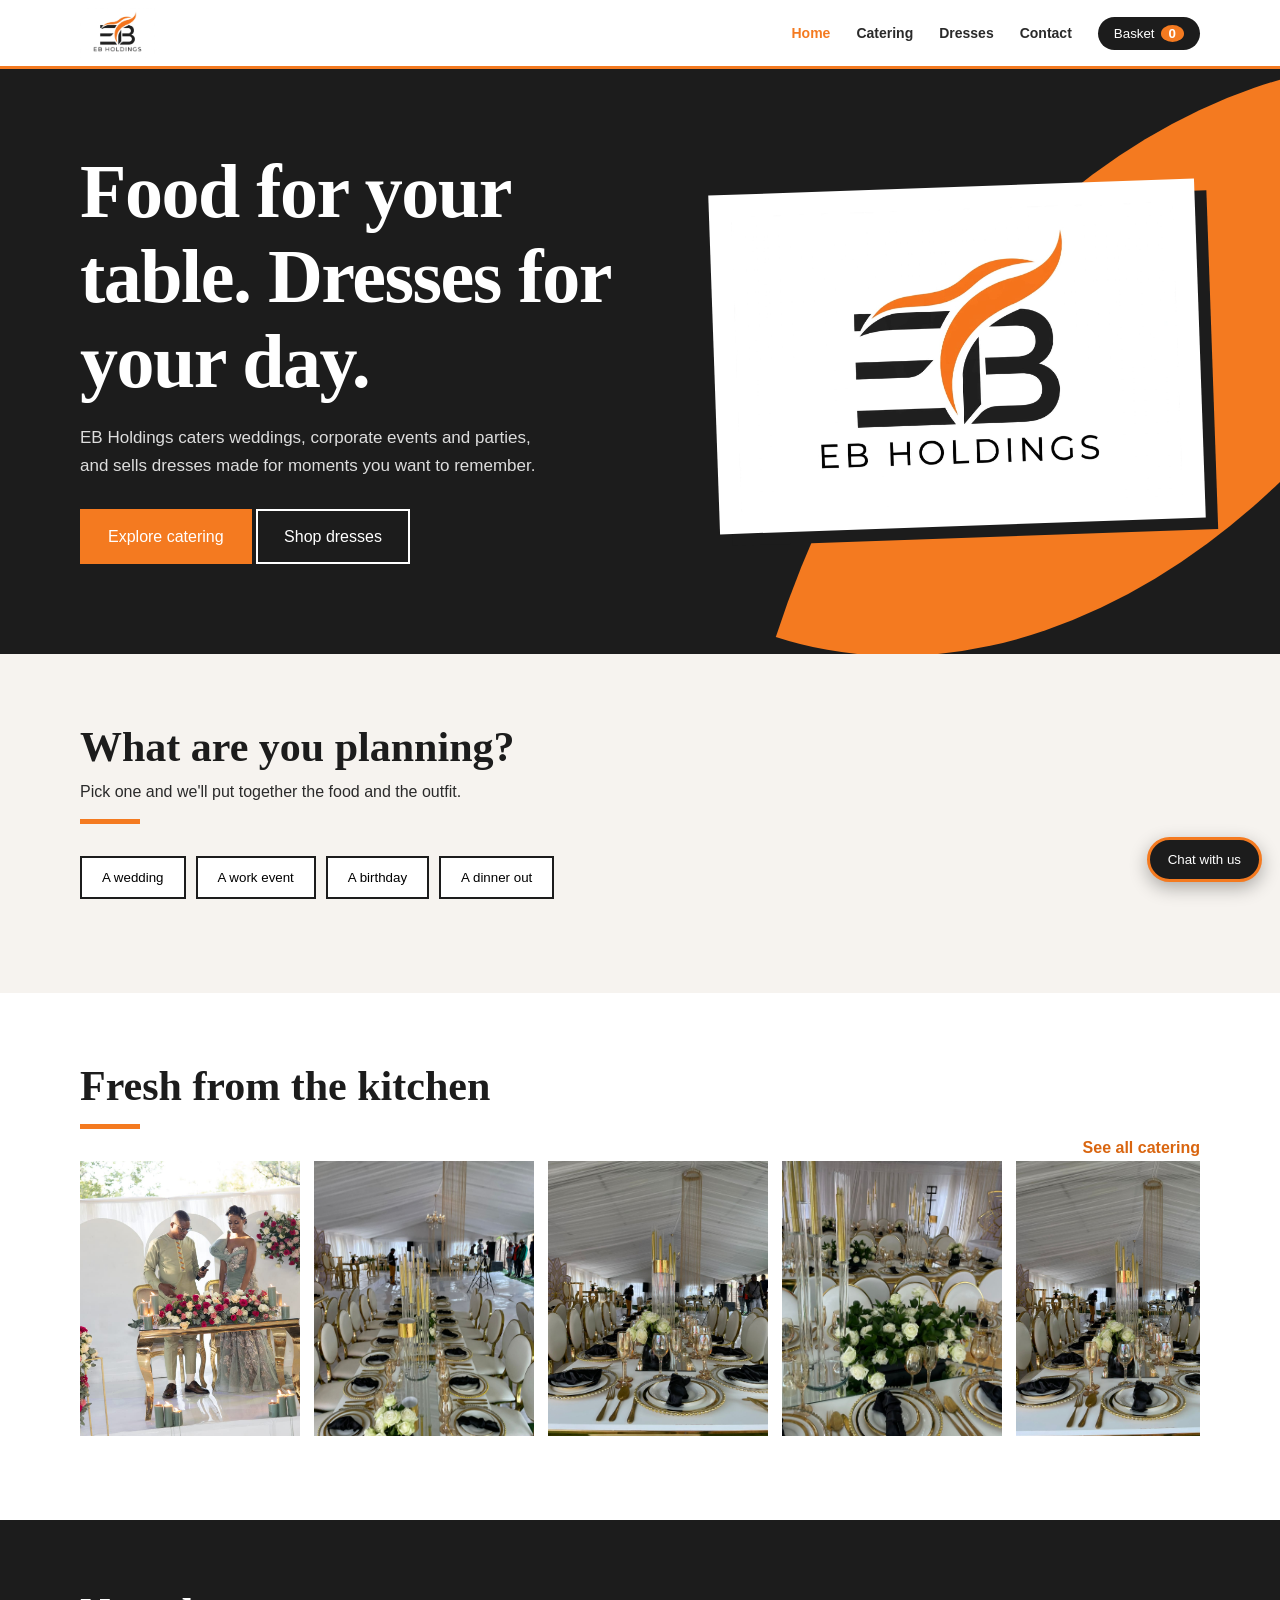
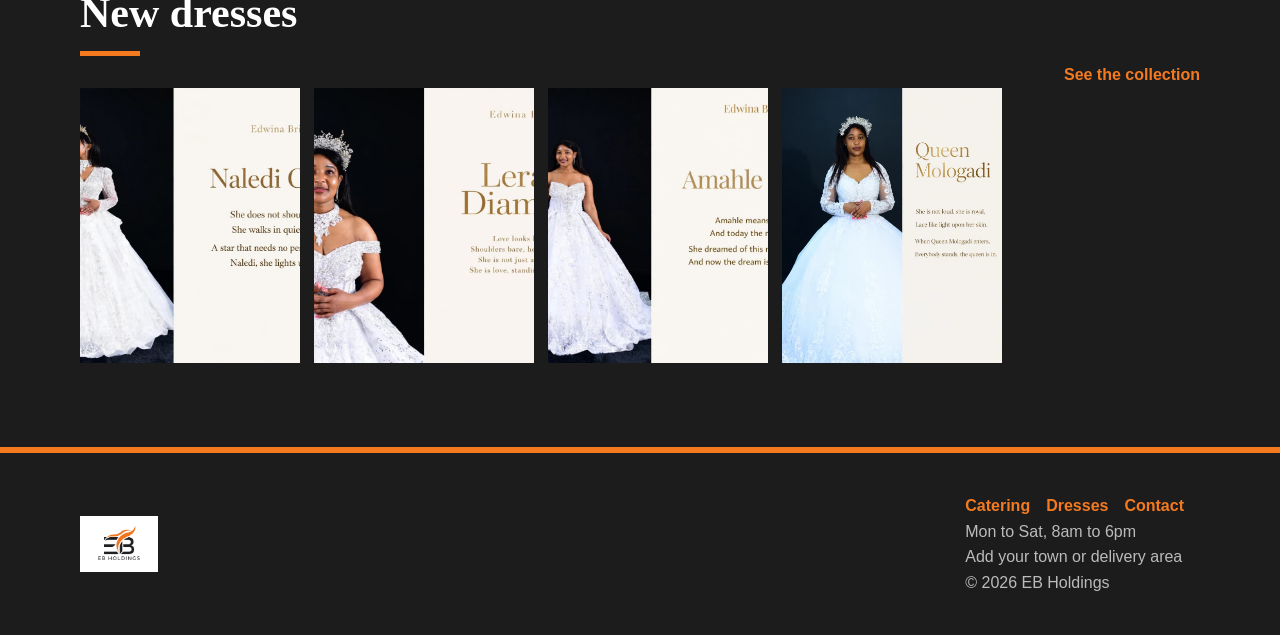
<file: index.html>
<!DOCTYPE html><html lang="en"><head><meta charset="utf-8"><meta name="viewport" content="width=device-width,initial-scale=1"><title>Catering & Dresses | EB Holdings</title><link rel="stylesheet" href="style.css"></head><body data-page="index"><div class="ld" id="ld"><div class="pl"></div><div class="pr"></div><div class="mid" id="mid"><svg class="fl" viewBox="0 0 100 120"><path d="M8 104C28 44 68 52 96 6 86 56 60 78 36 114 42 84 26 74 8 104Z"/></svg><b>EB</b><p id="ldt">Loading</p><div class="bar"><i id="ldb"></i></div><em id="ldp">0%</em><small>Tap anywhere for sparks</small></div></div><noscript><style>.ld{display:none}</style></noscript>
<header class="hero"><div class="wrap"><div><h1>Food for your table. Dresses for your day.</h1><p>EB Holdings caters weddings, corporate events and parties, and sells dresses made for moments you want to remember.</p><a class="btn" href="catering.html">Explore catering</a> <a class="btn g" href="dresses.html">Shop dresses</a></div><div class="logocard"><img src="images/logo.jpg" alt="EB Holdings"></div></div></header>
<section class="quiz"><div class="wrap"><div class="head"><h2>What are you planning?</h2><p>Pick one and we'll put together the food and the outfit.</p></div><div class="opts" id="opts"></div><div class="res" id="res"></div><div id="quiz"></div></div></section>
<section><div class="wrap"><div class="rh"><div class="head"><h2>Fresh from the kitchen</h2></div><a href="catering.html">See all catering</a></div><div class="rail" id="rc"></div></div></section>
<section class="dark"><div class="wrap"><div class="rh"><div class="head"><h2>New dresses</h2></div><a href="dresses.html" style="color:var(--o)">See the collection</a></div><div class="rail" id="rd"></div></div></section>
<script src="config.js"></script><script src="app.js"></script></body></html>
</file>
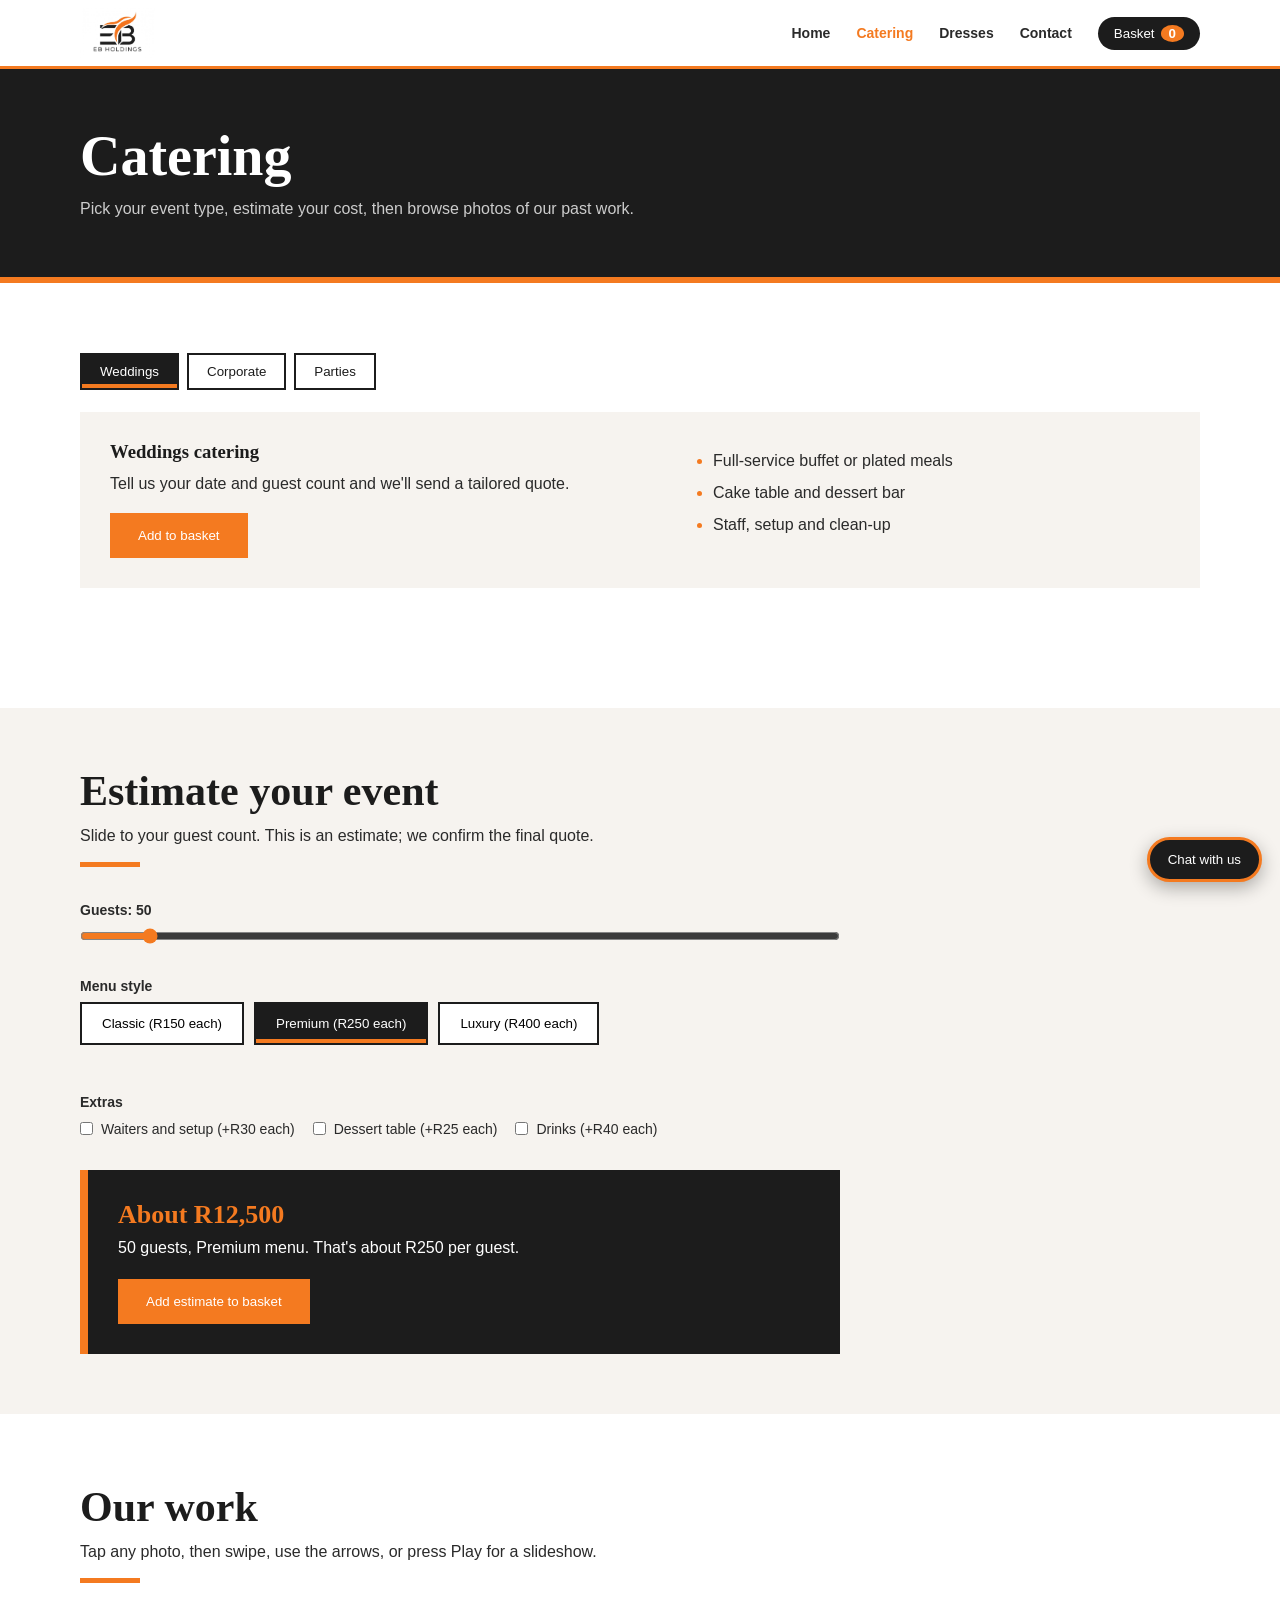
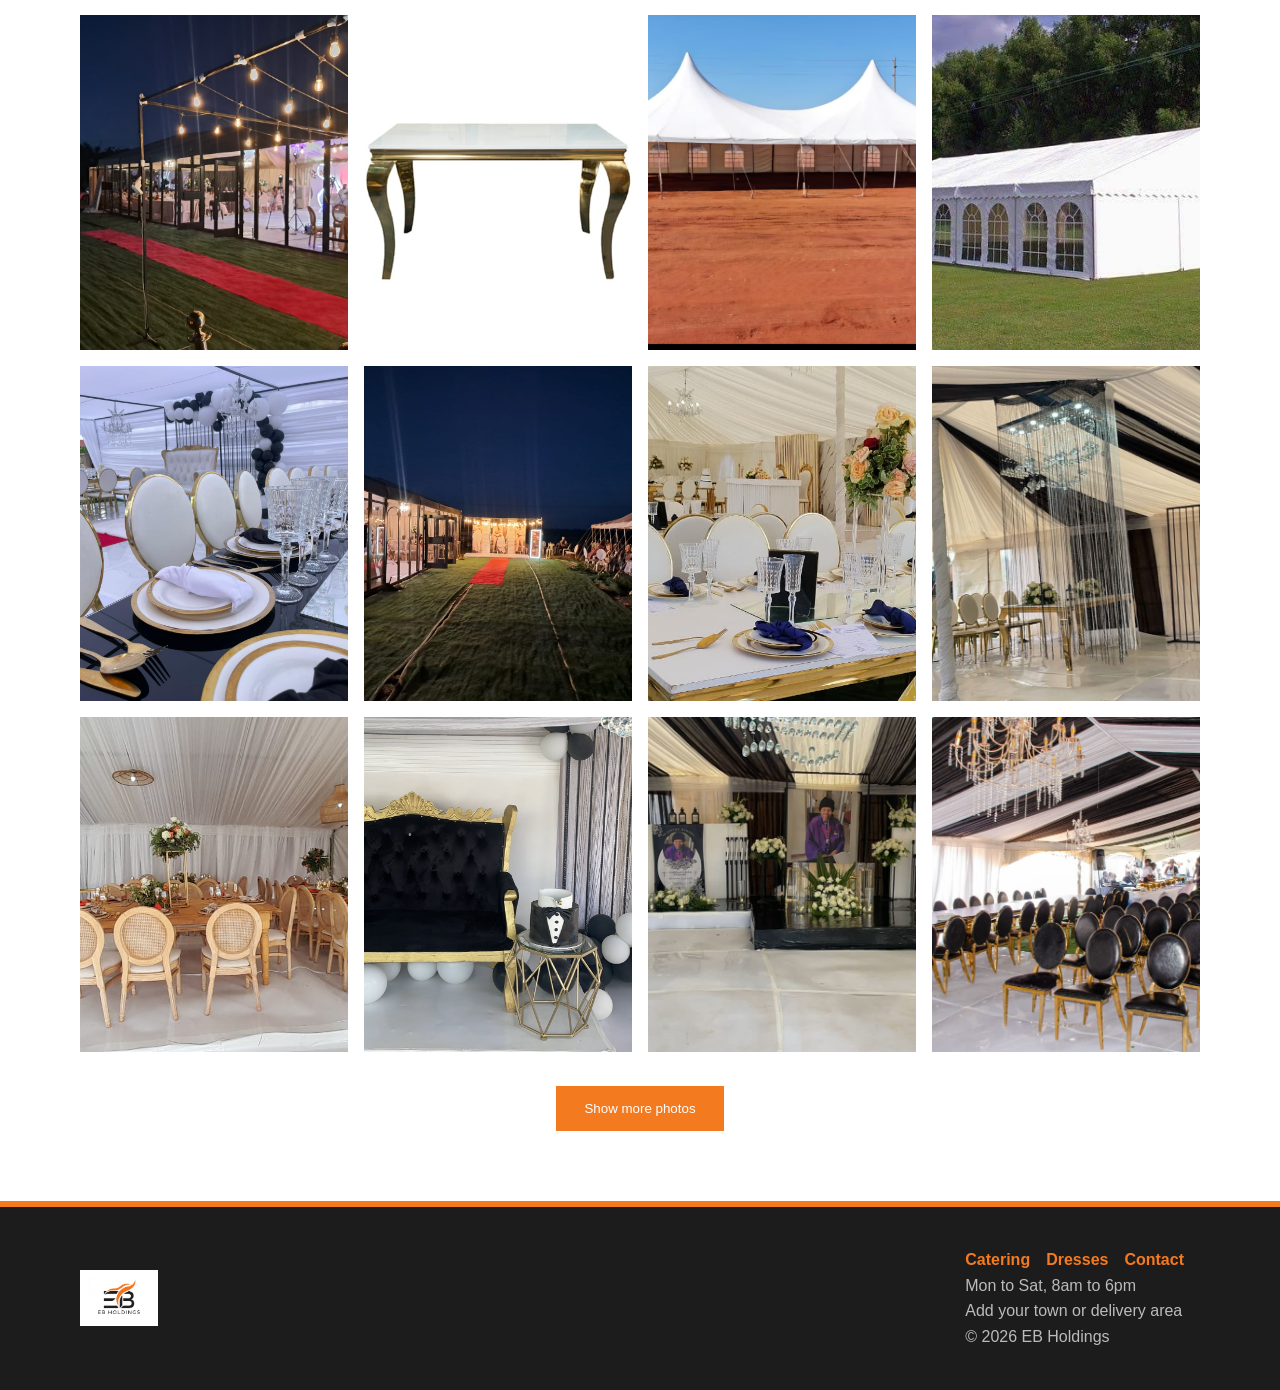
<file: catering.html>
<!DOCTYPE html><html lang="en"><head><meta charset="utf-8"><meta name="viewport" content="width=device-width,initial-scale=1"><title>Catering | EB Holdings</title><link rel="stylesheet" href="style.css"></head><body data-page="catering"><div class="ld" id="ld"><div class="pl"></div><div class="pr"></div><div class="mid" id="mid"><svg class="fl" viewBox="0 0 100 120"><path d="M8 104C28 44 68 52 96 6 86 56 60 78 36 114 42 84 26 74 8 104Z"/></svg><b>EB</b><p id="ldt">Loading</p><div class="bar"><i id="ldb"></i></div><em id="ldp">0%</em><small>Tap anywhere for sparks</small></div></div><noscript><style>.ld{display:none}</style></noscript>
<header class="band"><div class="wrap"><h1>Catering</h1><p>Pick your event type, estimate your cost, then browse photos of our past work.</p></div></header>
<section><div class="wrap"><div class="tabs" id="tabs"></div><div class="panel" id="panel"></div></div></section>
<section class="quiz" style="padding:60px 0"><div class="wrap"><div class="head"><h2>Estimate your event</h2><p>Slide to your guest count. This is an estimate; we confirm the final quote.</p></div><div class="calc"><div><label>Guests: <b id="gv">50</b></label><input type="range" id="gs" min="10" max="500" step="5" value="50" aria-label="Guests"></div><div><label>Menu style</label><div class="opts" id="tiers"></div></div><div><label>Extras</label><div class="ex" id="ext"></div></div><div class="res on" id="est"></div></div></div></section>
<section><div class="wrap"><div class="head"><h2>Our work</h2><p>Tap any photo, then swipe, use the arrows, or press Play for a slideshow.</p></div><div class="grid" id="cg"></div></div></section>
<script src="config.js"></script><script src="app.js"></script></body></html>
</file>
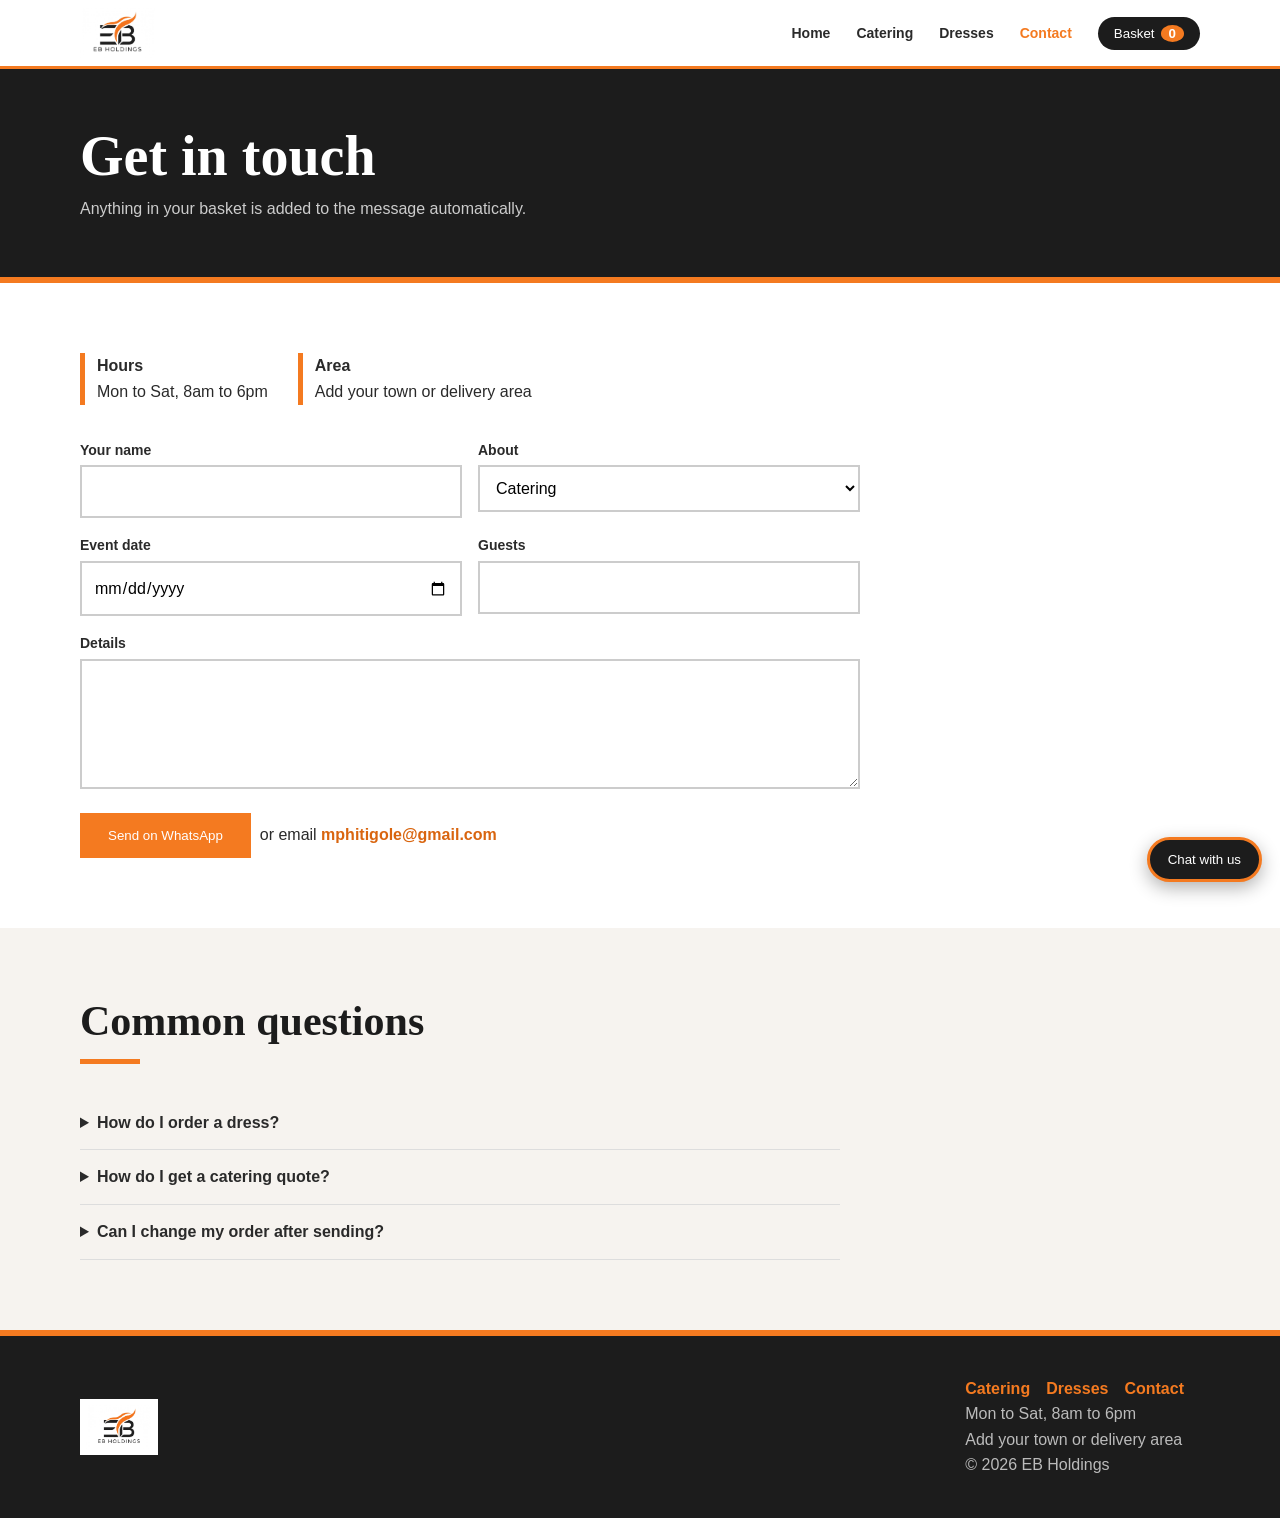
<file: contact.html>
<!DOCTYPE html><html lang="en"><head><meta charset="utf-8"><meta name="viewport" content="width=device-width,initial-scale=1"><title>Contact | EB Holdings</title><link rel="stylesheet" href="style.css"></head><body data-page="contact"><div class="ld" id="ld"><div class="pl"></div><div class="pr"></div><div class="mid" id="mid"><svg class="fl" viewBox="0 0 100 120"><path d="M8 104C28 44 68 52 96 6 86 56 60 78 36 114 42 84 26 74 8 104Z"/></svg><b>EB</b><p id="ldt">Loading</p><div class="bar"><i id="ldb"></i></div><em id="ldp">0%</em><small>Tap anywhere for sparks</small></div></div><noscript><style>.ld{display:none}</style></noscript>
<header class="band"><div class="wrap"><h1>Get in touch</h1><p>Anything in your basket is added to the message automatically.</p></div></header>
<section><div class="wrap"><div class="info"><div><b>Hours</b><br><span id="hrs"></span></div><div><b>Area</b><br><span id="ar"></span></div></div>
<form id="form"><div><label for="n">Your name</label><input id="n" required></div><div><label for="t">About</label><select id="t"><option>Catering</option><option>Dresses</option><option>Something else</option></select></div><div><label for="d">Event date</label><input id="d" type="date"></div><div><label for="g">Guests</label><input id="g" type="number" min="1"></div><div class="full"><label for="m">Details</label><textarea id="m" rows="4"></textarea></div><div class="full"><button class="btn" type="submit">Send on WhatsApp</button> &nbsp;or email <span id="em"></span></div></form></div></section>
<section class="quiz"><div class="wrap"><div class="head"><h2>Common questions</h2></div><details><summary>How do I order a dress?</summary><p>Add it to your basket with your size, then send the basket on WhatsApp. We reply to confirm availability.</p></details><details><summary>How do I get a catering quote?</summary><p>Use the estimator on the Catering page, add it to your basket and send it. We confirm the final price.</p></details><details><summary>Can I change my order after sending?</summary><p>Yes. Message us on WhatsApp and we'll update it.</p></details></div></section>
<script src="config.js"></script><script src="app.js"></script></body></html>
</file>
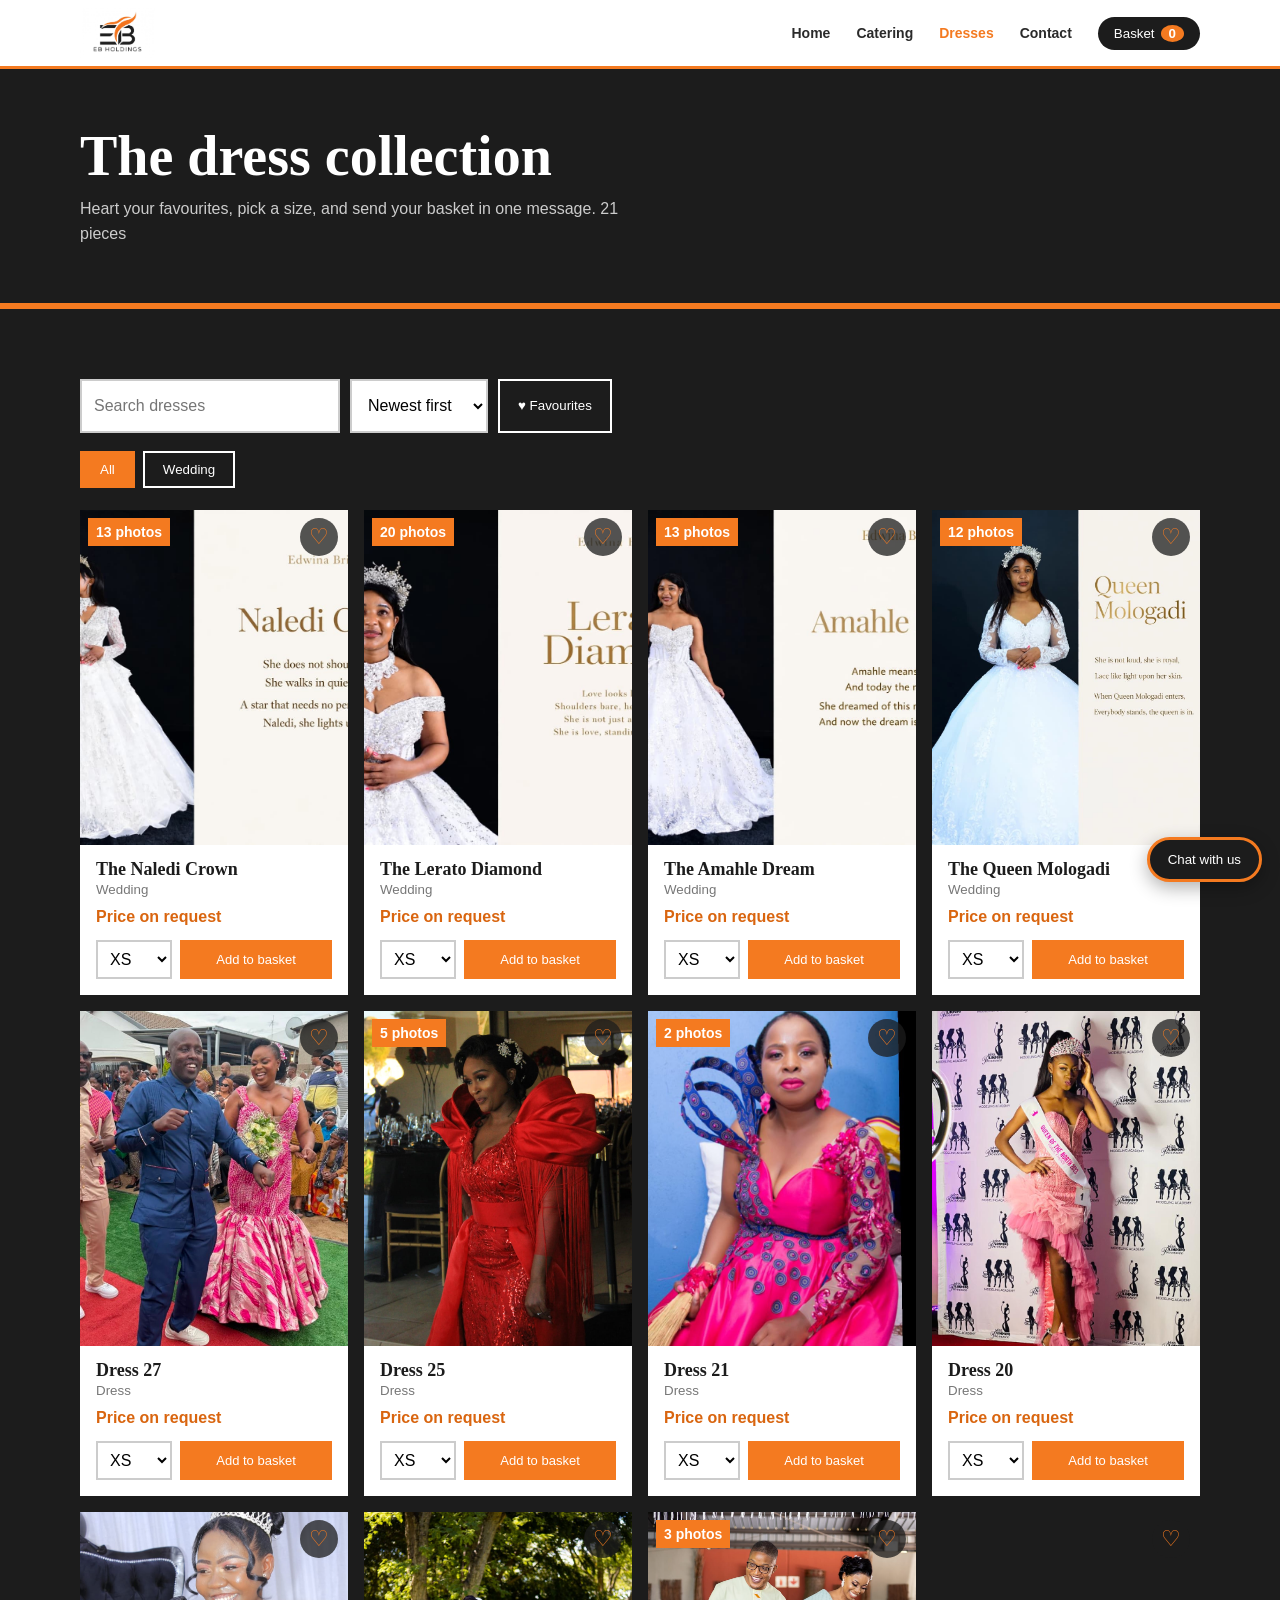
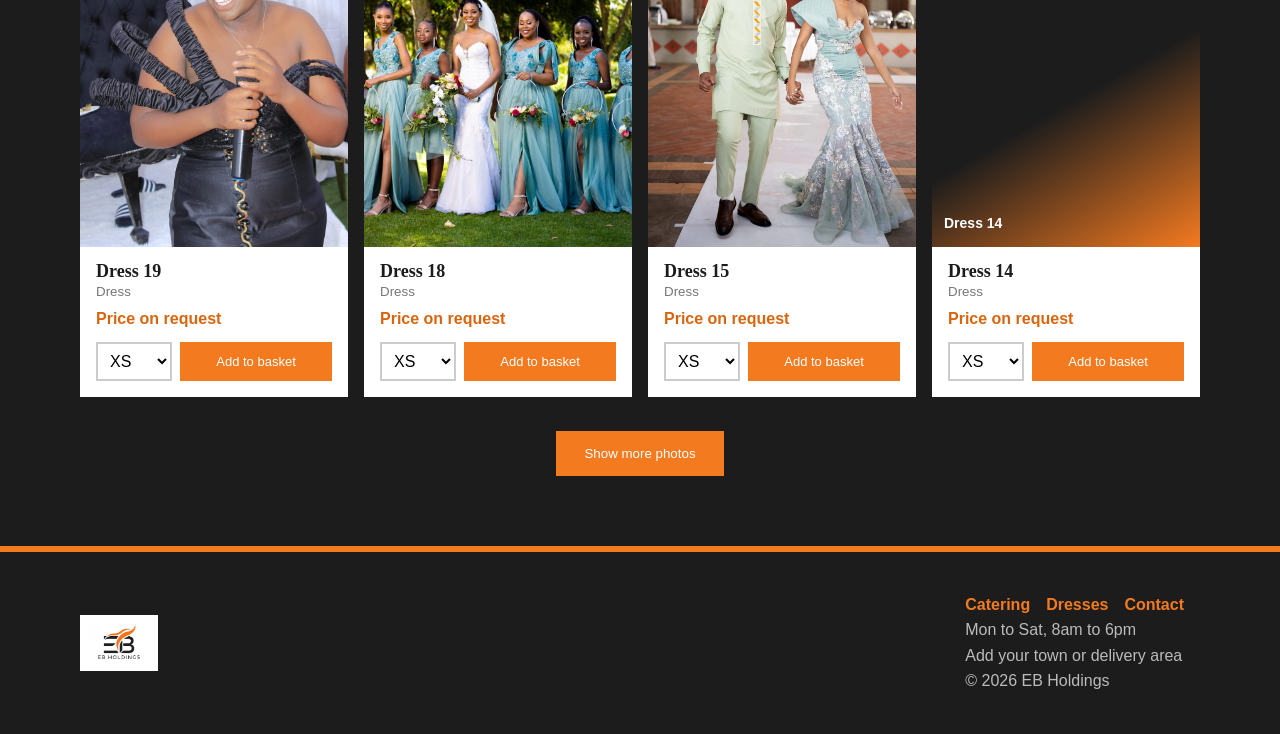
<file: dresses.html>
<!DOCTYPE html><html lang="en"><head><meta charset="utf-8"><meta name="viewport" content="width=device-width,initial-scale=1"><title>Dresses | EB Holdings</title><link rel="stylesheet" href="style.css"></head><body data-page="dresses"><div class="ld" id="ld"><div class="pl"></div><div class="pr"></div><div class="mid" id="mid"><svg class="fl" viewBox="0 0 100 120"><path d="M8 104C28 44 68 52 96 6 86 56 60 78 36 114 42 84 26 74 8 104Z"/></svg><b>EB</b><p id="ldt">Loading</p><div class="bar"><i id="ldb"></i></div><em id="ldp">0%</em><small>Tap anywhere for sparks</small></div></div><noscript><style>.ld{display:none}</style></noscript>
<header class="band"><div class="wrap"><h1>The dress collection</h1><p>Heart your favourites, pick a size, and send your basket in one message. <span id="count"></span></p></div></header>
<section class="dark"><div class="wrap"><div class="bar2"><input id="q" placeholder="Search dresses" aria-label="Search"><select id="so" aria-label="Sort"><option value="n">Newest first</option><option value="a">Name A to Z</option></select><button class="tab" id="fv" aria-selected="false">♥ Favourites</button></div><div class="tabs" id="filters"></div><div class="grid" id="dg"></div></div></section>
<script src="config.js"></script><script src="app.js"></script></body></html>
</file>
<file: style.css>
:root{--o:#F47A20;--od:#d9650f;--k:#1c1c1c;--soft:#f6f3ef}
*{box-sizing:border-box;margin:0}html{scroll-behavior:smooth}
body{font-family:"Montserrat","Segoe UI",Helvetica,Arial,sans-serif;color:#2a2a2a;line-height:1.6;overflow-x:hidden}
a{color:inherit;text-decoration:none}:focus-visible{outline:3px solid var(--o);outline-offset:2px}
h1,h2,h3{font-family:Georgia,serif;line-height:1.12;color:var(--k)}
.wrap{max-width:1160px;margin:auto;padding:0 20px}
nav{position:sticky;top:0;z-index:20;background:#fff;border-bottom:3px solid var(--o)}
nav .wrap{display:flex;align-items:center;justify-content:space-between;height:66px}
nav img{height:50px;display:block}
nav ul{display:flex;gap:26px;list-style:none;font-weight:600;font-size:14px;align-items:center}
nav ul a:hover,nav ul a.on{color:var(--o)}
.bk{background:var(--k);color:#fff;border:0;padding:9px 16px;font:700 13px inherit;font-family:inherit;cursor:pointer;border-radius:30px}
.bk b{background:var(--o);border-radius:50%;padding:1px 8px;margin-left:6px}
.burger{display:none;background:none;border:0;font-size:28px;cursor:pointer}
.btn{display:inline-block;background:var(--o);color:#fff;font:700 15px inherit;font-family:inherit;padding:13px 26px;border:2px solid var(--o);cursor:pointer;transition:.2s}
.btn:hover{background:var(--od)}.btn.g{background:transparent;color:#fff;border-color:#fff}.btn.g:hover{background:#fff;color:var(--k)}
.btn.s{padding:9px 14px;font-size:13px}
.hero{background:var(--k);color:#fff;position:relative;overflow:hidden;padding:80px 0 90px}
.hero::before{content:"";position:absolute;right:-140px;top:-90px;width:540px;height:760px;background:var(--o);border-radius:100% 0 100% 0;transform:rotate(18deg)}
.hero .wrap{position:relative;display:grid;grid-template-columns:1.1fr .9fr;gap:40px;align-items:center}
.hero h1{color:#fff;font-size:clamp(40px,6.5vw,76px);letter-spacing:-1.5px}
.hero p{max-width:470px;margin:20px 0 30px;color:#ddd;font-size:17px}
.logocard{background:#fff;padding:22px;box-shadow:12px 12px 0 var(--k);transform:rotate(-2deg)}.logocard img{width:100%;display:block}
.band{background:var(--k);color:#fff;padding:56px 0;border-bottom:6px solid var(--o)}.band h1{color:#fff;font-size:clamp(34px,5vw,56px)}.band p{color:#ccc;max-width:560px;margin-top:8px}
section{padding:70px 0}
.head{max-width:580px;margin-bottom:32px}.head h2{font-size:clamp(28px,4vw,42px);margin-bottom:8px}
.head::after{content:"";display:block;width:60px;height:5px;background:var(--o);margin-top:14px}
.split{display:grid;grid-template-columns:1fr 1fr}
.split a{padding:70px 40px;min-height:300px;display:flex;flex-direction:column;justify-content:flex-end;transition:.3s}
.split a:first-child{background:var(--k);color:#fff}.split a:last-child{background:var(--o);color:#fff}
.split a:hover{padding-bottom:90px}.split h2{color:#fff;font-size:42px}.split span{font-weight:700;margin-top:10px}
.quiz{background:var(--soft)}.opts{display:flex;gap:10px;flex-wrap:wrap;margin-bottom:24px}
.opt{background:#fff;border:2px solid var(--k);padding:12px 20px;font:700 15px inherit;font-family:inherit;cursor:pointer}
.opt:hover,.opt[aria-pressed=true]{background:var(--k);color:#fff;box-shadow:inset 0 -4px 0 var(--o)}
.res{background:var(--k);color:#fff;padding:30px;border-left:8px solid var(--o);display:none;max-width:760px;animation:pop .4s}
.res.on{display:block}.res h3{color:var(--o);font-size:26px;margin-bottom:6px}.res .row{display:flex;gap:10px;flex-wrap:wrap;margin-top:18px}
@keyframes pop{from{opacity:0;transform:translateY(14px)}}
.tabs{display:flex;gap:8px;flex-wrap:wrap;margin-bottom:22px}
.tab{background:#fff;color:var(--k);border:2px solid var(--k);padding:9px 18px;font:700 14px inherit;font-family:inherit;cursor:pointer}
.tab[aria-selected=true]{background:var(--k);color:#fff;box-shadow:inset 0 -4px 0 var(--o)}
.dark .tab{background:transparent;color:#fff;border-color:#fff}.dark .tab[aria-selected=true]{background:var(--o);border-color:var(--o);box-shadow:none}
.panel{display:grid;grid-template-columns:1fr 1fr;gap:30px;background:var(--soft);padding:30px;margin-bottom:50px}
.panel li{margin:6px 0;margin-left:18px}.panel li::marker{color:var(--o)}
.grid{display:grid;grid-template-columns:repeat(auto-fill,minmax(230px,1fr));gap:16px}
.tile{position:relative;aspect-ratio:4/5;background:linear-gradient(150deg,var(--k) 55%,var(--o));color:#fff;overflow:hidden;cursor:zoom-in;display:flex;align-items:flex-end;padding:12px;font-weight:600;font-size:14px}
.tile img{position:absolute;inset:0;width:100%;height:100%;object-fit:cover;transition:transform .4s}.tile:hover img{transform:scale(1.06)}
.card{background:#fff;color:#2a2a2a}.card .i{padding:14px 16px 16px}.card h3{font-size:18px}.card small{color:#777;display:block}.card b{color:var(--od);display:block;margin:4px 0 10px}
.more{text-align:center;margin-top:34px}
.dark{background:var(--k);color:#fff}.dark h2{color:#fff}
form{display:grid;grid-template-columns:1fr 1fr;gap:16px;max-width:780px}.full{grid-column:1/-1}
label{font-weight:600;font-size:14px;display:block;margin-bottom:4px}
input,select,textarea{width:100%;padding:12px;border:2px solid #ccc;font:inherit;background:#fff}input:focus,select:focus,textarea:focus{border-color:var(--o);outline:0}
footer{background:var(--k);color:#bbb;padding:40px 0;border-top:6px solid var(--o)}
footer .wrap{display:flex;justify-content:space-between;align-items:center;gap:20px;flex-wrap:wrap}footer img{height:56px;background:#fff;padding:6px}
footer a{color:var(--o);font-weight:600;margin-right:16px}
.lb{position:fixed;inset:0;background:rgba(0,0,0,.93);display:none;align-items:center;justify-content:center;z-index:60}
.lb.on{display:flex}.lb img{max-width:92vw;max-height:84vh}.lb .t{width:min(88vw,480px);cursor:default}
.lb button{position:absolute;background:none;border:0;color:#fff;font-size:44px;cursor:pointer;padding:12px}
.lb .x{top:6px;right:10px}.lb .p{left:6px}.lb .n{right:6px}.lb .c{position:absolute;bottom:14px;color:#ddd;font-size:14px;text-align:center;width:100%}
.dr{position:fixed;top:0;right:0;bottom:0;width:min(380px,100%);background:#fff;z-index:70;transform:translateX(105%);transition:.3s;padding:24px;display:flex;flex-direction:column;border-left:6px solid var(--o)}
.dr.on{transform:none}.dr h3{font-size:24px;margin-bottom:12px}.dr ul{list-style:none;padding:0;overflow:auto;flex:1}
.dr li{display:flex;justify-content:space-between;gap:10px;padding:10px 0;border-bottom:1px solid #eee}.dr li button{background:none;border:0;color:var(--od);font-weight:700;cursor:pointer}
.toast{position:fixed;bottom:20px;left:50%;transform:translateX(-50%);background:var(--k);color:#fff;border-left:5px solid var(--o);padding:12px 20px;display:none;z-index:80}
@media(max-width:800px){.hero .wrap,.split,.panel,form{grid-template-columns:1fr}.logocard{order:-1;max-width:300px}.hero::before{width:300px;height:420px}
.burger{display:block}nav ul{display:none;position:absolute;top:69px;left:0;right:0;background:#fff;flex-direction:column;padding:18px;gap:14px;border-bottom:3px solid var(--o)}nav ul.open{display:flex}section{padding:50px 0}}
@media(prefers-reduced-motion:reduce){*{animation:none!important;transition:none!important}}

.ld{position:fixed;inset:0;z-index:99;display:grid;place-items:center;overflow:hidden}
.ld .pl,.ld .pr{position:absolute;top:0;bottom:0;width:50.3%;background:var(--k);transition:transform .6s cubic-bezier(.77,0,.18,1)}
.ld .pl{left:0;border-right:4px solid var(--o)}.ld .pr{right:0;border-left:4px solid var(--o)}
.ld.open .pl{transform:translateX(-101%)}.ld.open .pr{transform:translateX(101%)}.ld.open{pointer-events:none}
.ld .mid{position:relative;text-align:center;color:#fff;transition:opacity .3s,transform .25s}.ld.open .mid{opacity:0}
.fl{width:90px;height:108px;overflow:visible}.fl path{fill:var(--o);fill-opacity:0;stroke:var(--o);stroke-width:2.5;stroke-dasharray:420;stroke-dashoffset:420;animation:dr 1s ease forwards,gl 1.2s .9s ease-in-out infinite alternate}
@keyframes dr{to{stroke-dashoffset:0;fill-opacity:1}}@keyframes gl{to{filter:drop-shadow(0 0 14px var(--o))}}
.mid b{display:block;font:700 34px Georgia,serif;letter-spacing:6px;margin-top:6px}.mid p{color:#ddd;margin:6px 0 14px;min-height:26px;font-size:17px}
.mid .bar{width:220px;height:6px;background:#333;margin:auto}.mid .bar i{display:block;height:100%;width:0;background:var(--o);transition:width .06s}
.mid em{display:block;font:700 15px inherit;margin-top:8px;color:var(--o);font-style:normal}.mid small{display:block;color:#888;margin-top:14px;font-size:12px}
.sp{position:absolute;width:9px;height:9px;border-radius:50%;background:var(--o);animation:sp .9s ease-out forwards;pointer-events:none}@keyframes sp{to{transform:translate(var(--dx),var(--dy));opacity:0}}
.pg{position:absolute;left:0;bottom:-3px;height:3px;width:0;background:var(--k)}
.fab{position:fixed;right:18px;bottom:18px;z-index:40;background:var(--k);color:#fff;border:3px solid var(--o);border-radius:50px;padding:12px 18px;font:700 14px inherit;font-family:inherit;cursor:pointer;box-shadow:0 6px 18px rgba(0,0,0,.3)}.fab:hover{background:var(--o)}
.rail{display:flex;gap:14px;overflow-x:auto;scroll-snap-type:x mandatory;padding-bottom:14px}.rail .tile{flex:0 0 220px;scroll-snap-align:start}
.rh{display:flex;justify-content:space-between;align-items:end;gap:12px;flex-wrap:wrap}.rh a{color:var(--od);font-weight:700}
.calc{display:grid;gap:22px;max-width:760px}.calc input[type=range]{padding:0;accent-color:var(--o)}.ex label{display:inline-flex;gap:8px;align-items:center;margin:0 18px 8px 0;font-weight:500}.ex input{width:auto}
.bar2{display:flex;gap:10px;flex-wrap:wrap;margin-bottom:18px}.bar2 input{max-width:260px}.bar2 select{width:auto}.bar2 .tab{background:transparent;color:#fff;border-color:#fff}
.card{position:relative}.hrt{position:absolute;top:8px;right:10px;background:rgba(28,28,28,.75);color:var(--o);border:0;width:38px;height:38px;border-radius:50%;font-size:22px;cursor:pointer;z-index:2}
.card .r{display:flex;gap:8px}.card .r select{width:76px;padding:8px}.card .r .btn{flex:1}
details{border-bottom:1px solid #ddd;padding:14px 0;max-width:760px}summary{font-weight:700;cursor:pointer}details p{margin-top:8px}
.lb .c button{position:static;font-size:13px;padding:8px 14px;margin:0 4px;background:var(--o);border:2px solid var(--o);color:#fff;font-family:inherit;font-weight:700}
.info{display:flex;gap:30px;flex-wrap:wrap;margin-bottom:34px}.info div{border-left:5px solid var(--o);padding-left:12px}
@media(prefers-reduced-motion:reduce){.fl path{stroke-dashoffset:0;fill-opacity:1}}

.th{display:flex;gap:6px;justify-content:center;margin:8px 0;flex-wrap:wrap}.lb .th img{position:static;width:54px;height:54px;max-width:54px;max-height:54px;object-fit:cover;border:2px solid transparent;cursor:pointer}.lb .th img.on{border-color:var(--o)}
#lbc>img{max-height:64vh}.bd{position:absolute;top:8px;left:8px;background:var(--o);color:#fff;font:700 12px inherit;font-style:normal;padding:3px 8px;z-index:1}

.lb.one .p,.lb.one .n{display:none}#lbc{overflow:hidden}#lbc img{transition:transform .25s;cursor:zoom-in}#lbc img.zm{transform:scale(2.2);cursor:zoom-out}
.rv{opacity:0;transform:translateY(20px);transition:opacity .6s,transform .6s}.rv.in{opacity:1;transform:none}
.rq{font:italic 24px/1.4 Georgia,serif;max-width:760px;border-left:6px solid var(--o);padding-left:18px;min-height:120px;margin-top:8px}.rq cite{display:block;font:700 14px inherit;font-style:normal;margin-top:10px;color:var(--od)}
@media(prefers-reduced-motion:reduce){.rv{opacity:1;transform:none}}
</file>
